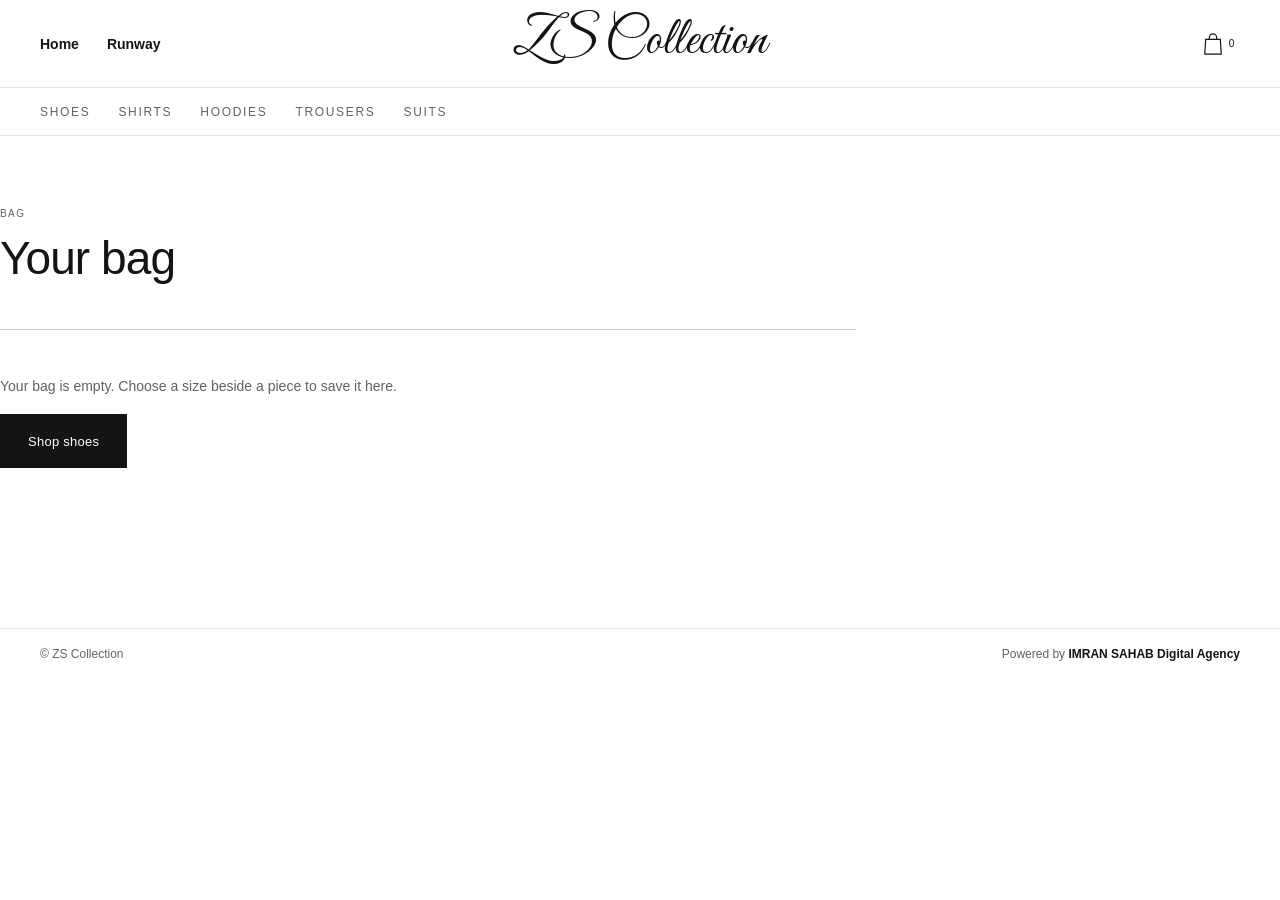
<file: bag.html>
<!doctype html>
<html lang="en">
<head>
<meta charset="utf-8">
<meta name="viewport" content="width=device-width,initial-scale=1">
<meta name="theme-color" content="#ffffff">
<meta name="author" content="IMRAN SAHAB Digital Agency">
<title>Your bag — Runway</title>
<meta name="description" content="Review the pieces you have saved.">
<link rel="preconnect" href="https://fonts.googleapis.com">
<link rel="preconnect" href="https://fonts.gstatic.com" crossorigin>
<link rel="stylesheet" href="https://fonts.googleapis.com/css2?family=Great+Vibes&display=swap">
<link rel="stylesheet" href="site.css">
</head>
<body>
<header class="site-header shopify-section-group-header-group">
<a href="./" class="brand" aria-label="ZS Collection home"><span class="brand-name">ZS Collection</span></a>
<nav aria-label="Main navigation"><a href="./">Home</a><a href="./">Runway</a></nav>
<a id="open-bag" href="bag.html" aria-label="Open bag"><svg width="22" height="24" viewBox="0 0 24 26" fill="none" stroke="currentColor" stroke-width="1.3" aria-hidden="true"><path d="M4 8h16l1 16H3L4 8zM8 8V6a4 4 0 0 1 8 0v2"/></svg><span data-cart-count>0</span></a>
</header>
<nav class="sx-strip shopify-section-group-header-group" aria-label="Shop by piece"><a href="shoes.html">Shoes</a><a href="shirts.html">Shirts</a><a href="hoodies.html">Hoodies</a><a href="trousers.html">Trousers</a><a href="suits.html">Suits</a></nav>
<main class="sx-wrap sx-page" data-bag>
<p class="sx-eyebrow">Bag</p><h1 class="sx-h1">Your bag</h1>
<div class="sx-bag"><div><div class="sx-rows" data-rows></div>
<div class="sx-empty" data-empty hidden><p>Your bag is empty. Choose a size beside a piece to save it here.</p><a class="sx-btn" href="shoes.html">Shop shoes</a></div></div>
<aside class="sx-sum" data-sum hidden><h2>Summary</h2>
<div class="sx-sum__r"><span data-count>0 pieces</span><span data-subtotal>$0.00</span></div>
<div class="sx-sum__r sx-sum__r--t"><span>Subtotal</span><span data-subtotal>$0.00</span></div>
<small>Delivery is confirmed at checkout.</small>
<a class="sx-btn" href="checkout.html">Continue to checkout</a>
<a class="sx-link" href="./">Keep shopping</a></aside></div></main>
<footer class="site-footer"><span>© ZS Collection</span><span>Powered by <strong>IMRAN SAHAB Digital Agency</strong></span></footer>
<div id="bag-status" role="status" aria-live="polite"></div>
<script src="catalog.js"></script>
<script src="site.js"></script>
</body>
</html>
</file>
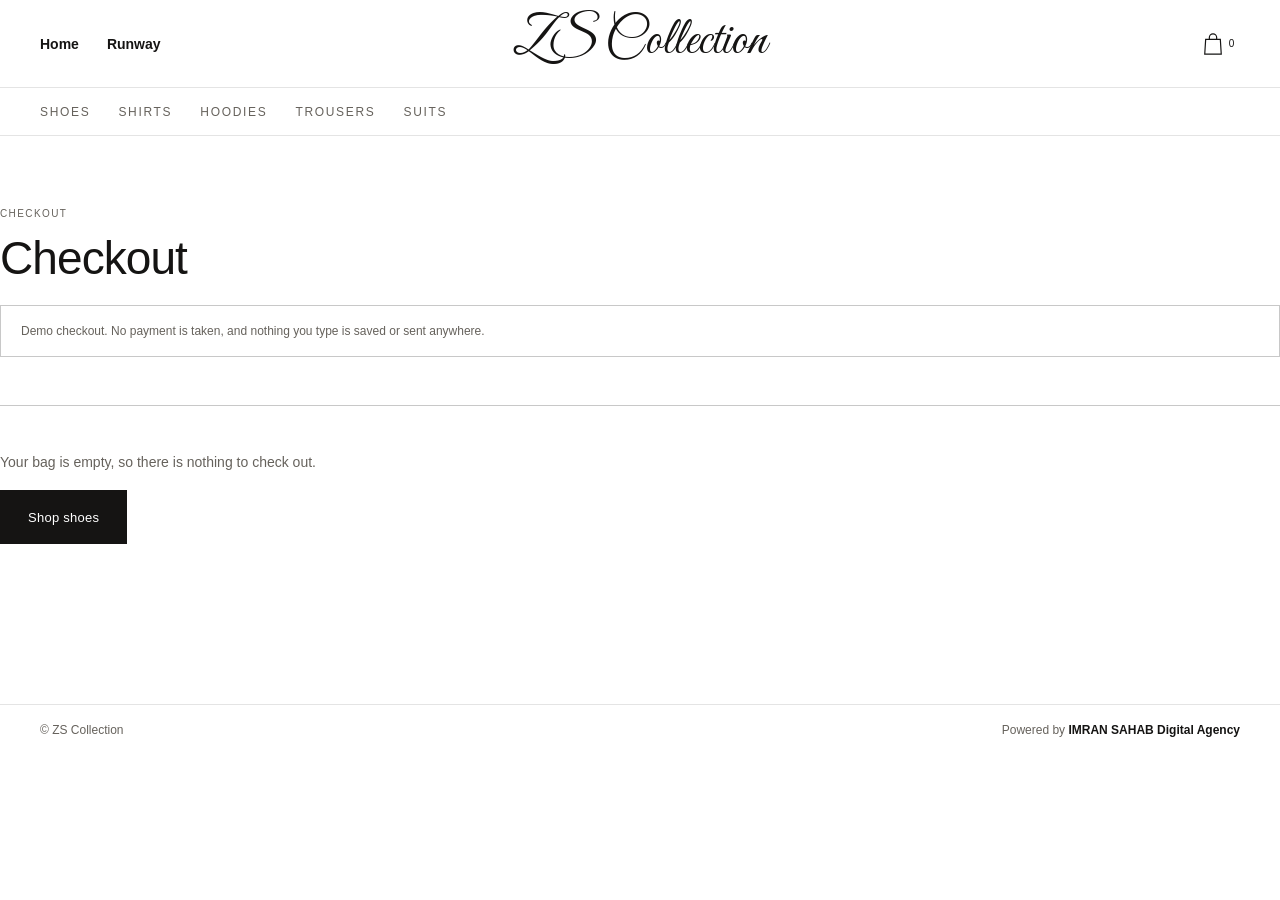
<file: checkout.html>
<!doctype html>
<html lang="en">
<head>
<meta charset="utf-8">
<meta name="viewport" content="width=device-width,initial-scale=1">
<meta name="theme-color" content="#ffffff">
<meta name="author" content="IMRAN SAHAB Digital Agency">
<title>Checkout — Runway</title>
<meta name="description" content="Demo checkout. Nothing is sent or saved.">
<link rel="preconnect" href="https://fonts.googleapis.com">
<link rel="preconnect" href="https://fonts.gstatic.com" crossorigin>
<link rel="stylesheet" href="https://fonts.googleapis.com/css2?family=Great+Vibes&display=swap">
<link rel="stylesheet" href="site.css">
</head>
<body>
<header class="site-header shopify-section-group-header-group">
<a href="./" class="brand" aria-label="ZS Collection home"><span class="brand-name">ZS Collection</span></a>
<nav aria-label="Main navigation"><a href="./">Home</a><a href="./">Runway</a></nav>
<a id="open-bag" href="bag.html" aria-label="Open bag"><svg width="22" height="24" viewBox="0 0 24 26" fill="none" stroke="currentColor" stroke-width="1.3" aria-hidden="true"><path d="M4 8h16l1 16H3L4 8zM8 8V6a4 4 0 0 1 8 0v2"/></svg><span data-cart-count>0</span></a>
</header>
<nav class="sx-strip shopify-section-group-header-group" aria-label="Shop by piece"><a href="shoes.html">Shoes</a><a href="shirts.html">Shirts</a><a href="hoodies.html">Hoodies</a><a href="trousers.html">Trousers</a><a href="suits.html">Suits</a></nav>
<main class="sx-wrap sx-page" data-checkout>
<p class="sx-eyebrow">Checkout</p><h1 class="sx-h1">Checkout</h1>
<p class="sx-note" data-co-note style="margin-top:24px">Demo checkout. No payment is taken, and nothing you type is saved or sent anywhere.</p>
<div class="sx-empty" data-co-empty hidden><p>Your bag is empty, so there is nothing to check out.</p><a class="sx-btn" href="shoes.html">Shop shoes</a></div>
<div class="sx-bag" data-co-main>
<form class="sx-form" id="co-form" data-co-form>
<h2>Delivery</h2>
<div class="sx-field"><label for="co-name">Full name</label><input id="co-name" type="text" autocomplete="name" required></div>
<div class="sx-field"><label for="co-phone">Phone number</label><input id="co-phone" type="tel" autocomplete="tel" required></div>
<div class="sx-field"><label for="co-city">City</label><input id="co-city" type="text" autocomplete="address-level2" required></div>
<div class="sx-field"><label for="co-addr">Delivery address</label><textarea id="co-addr" autocomplete="street-address" required></textarea></div>
<fieldset class="sx-field" style="border:0;padding:0;margin:0"><legend>Payment</legend><label class="sx-pay"><input type="radio" name="pay" checked><strong style="font-weight:500">Cash on delivery</strong><span>Demo only</span></label></fieldset>
</form>
<aside class="sx-sum"><h2>Order summary</h2><div data-lines style="display:flex;flex-direction:column;gap:12px"></div>
<div class="sx-sum__r sx-sum__r--t"><span>Subtotal</span><span data-subtotal>$0.00</span></div>
<button class="sx-btn" type="submit" form="co-form">Place demo order</button>
<a class="sx-link" href="bag.html">Back to bag</a></aside></div>
<div class="sx-done" data-done hidden><p class="sx-eyebrow">Demo order placed</p><h2 class="sx-h2">Thank you.</h2><p class="sx-ref" data-ref></p>
<p class="sx-lede">This was a demo, so no order was created and nothing was saved or sent. In a live store, this is where the customer would see their confirmation.</p>
<div data-done-lines style="display:flex;flex-direction:column;gap:12px;width:100%"></div><div class="sx-sum__r sx-sum__r--t"><span>Total</span><span data-done-total>$0.00</span></div>
<a class="sx-btn" href="./">Back to home</a></div></main>
<footer class="site-footer"><span>© ZS Collection</span><span>Powered by <strong>IMRAN SAHAB Digital Agency</strong></span></footer>
<div id="bag-status" role="status" aria-live="polite"></div>
<script src="catalog.js"></script>
<script src="site.js"></script>
</body>
</html>
</file>
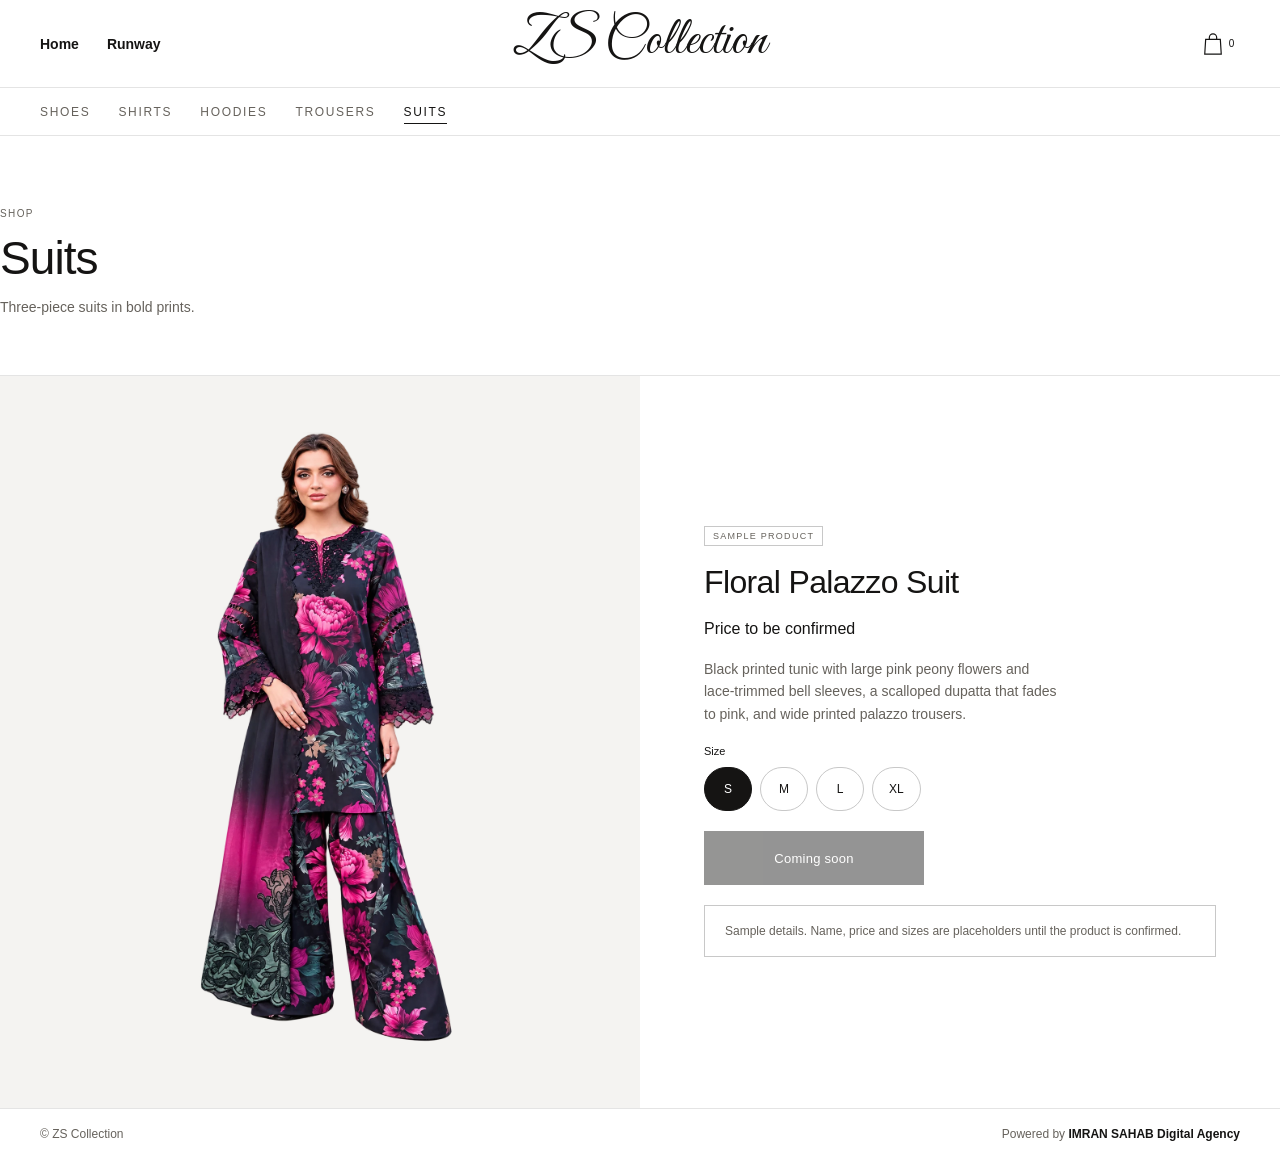
<file: suits.html>
<!doctype html>
<html lang="en">
<head>
<meta charset="utf-8">
<meta name="viewport" content="width=device-width,initial-scale=1">
<meta name="theme-color" content="#ffffff">
<meta name="author" content="IMRAN SAHAB Digital Agency">
<title>Suits — Runway</title>
<meta name="description" content="Three-piece suits in bold prints.">
<link rel="preconnect" href="https://fonts.googleapis.com">
<link rel="preconnect" href="https://fonts.gstatic.com" crossorigin>
<link rel="stylesheet" href="https://fonts.googleapis.com/css2?family=Great+Vibes&display=swap">
<link rel="stylesheet" href="site.css">
</head>
<body>
<header class="site-header shopify-section-group-header-group">
<a href="./" class="brand" aria-label="ZS Collection home"><span class="brand-name">ZS Collection</span></a>
<nav aria-label="Main navigation"><a href="./">Home</a><a href="./">Runway</a></nav>
<a id="open-bag" href="bag.html" aria-label="Open bag"><svg width="22" height="24" viewBox="0 0 24 26" fill="none" stroke="currentColor" stroke-width="1.3" aria-hidden="true"><path d="M4 8h16l1 16H3L4 8zM8 8V6a4 4 0 0 1 8 0v2"/></svg><span data-cart-count>0</span></a>
</header>
<nav class="sx-strip shopify-section-group-header-group" aria-label="Shop by piece"><a href="shoes.html">Shoes</a><a href="shirts.html">Shirts</a><a href="hoodies.html">Hoodies</a><a href="trousers.html">Trousers</a><a href="suits.html" aria-current="page">Suits</a></nav>
<main><div class="sx-wrap sx-cat"><p class="sx-eyebrow">Shop</p><h1 class="sx-h1">Suits</h1><p class="sx-lede">Three-piece suits in bold prints.</p></div>
<article class="sx-prod" id="floral-palazzo-suit"><div class="sx-prod__media"><img src="images/floral-palazzo-suit.webp" alt="Floral Palazzo Suit" width="1024" height="1536" loading="eager" decoding="async"></div>
<div class="sx-prod__info"><span class="sx-tag">Sample product</span><h2>Floral Palazzo Suit</h2><p class="sx-price">Price to be confirmed</p>
<p class="sx-desc">Black printed tunic with large pink peony flowers and lace-trimmed bell sleeves, a scalloped dupatta that fades to pink, and wide printed palazzo trousers.</p>
<fieldset class="sx-size"><legend>Size</legend><div class="sx-pills"><label class="sx-pill"><input type="radio" name="size-suit" value="S" checked><span>S</span></label><label class="sx-pill"><input type="radio" name="size-suit" value="M"><span>M</span></label><label class="sx-pill"><input type="radio" name="size-suit" value="L"><span>L</span></label><label class="sx-pill"><input type="radio" name="size-suit" value="XL"><span>XL</span></label></div></fieldset>
<div class="sx-actions"><button class="sx-btn" type="button" disabled>Coming soon</button></div>
<p class="sx-note" style="margin:0">Sample details. Name, price and sizes are placeholders until the product is confirmed.</p></div></article></main>
<footer class="site-footer"><span>© ZS Collection</span><span>Powered by <strong>IMRAN SAHAB Digital Agency</strong></span></footer>
<div id="bag-status" role="status" aria-live="polite"></div>
<script src="catalog.js"></script>
<script src="site.js"></script>
</body>
</html>
</file>
<file: site.css>
/* Shared styles for the Runway shop pages. Matches the home page: Helvetica, white, #151413, hairlines, square corners. */
:root{color-scheme:light;--sx-ink:#151413;--sx-muted:#66625c;--sx-line:#c8c8c8;--sx-ground:#f4f3f1;--sx-ease:cubic-bezier(.16,1,.3,1)}
*{box-sizing:border-box}
html,body{margin:0;padding:0;max-width:100%;font-family:Helvetica,Arial,sans-serif;color:#151413;background:#fff}
body{overflow-x:hidden}
button,input,select{font:inherit}
a{color:inherit;text-decoration:none}
button{color:inherit}
button,a{-webkit-tap-highlight-color:transparent}
button:focus-visible,a:focus-visible{outline:2px solid #151413;outline-offset:4px}
[hidden]{display:none!important}
.site-header{height:88px;padding:0 40px;display:flex;align-items:center;gap:32px;border-bottom:1px solid #e4e4e4;background:#fff;position:relative;z-index:50}
.brand{margin-right:auto;display:inline-flex}
.brand img{display:block;width:68px;height:24px;object-fit:contain}
.site-header nav{display:flex;gap:28px;font-size:14px;font-weight:600;font-family:Inter,Helvetica,Arial,sans-serif}
.site-header nav a{padding:12px 0}
.site-header nav a:hover,.site-header nav a[aria-current="page"]{text-decoration:underline;text-underline-offset:4px}
#open-bag{display:flex;align-items:center;justify-content:center;gap:5px;background:none;border:0;min-width:44px;min-height:44px;cursor:pointer}
#open-bag svg{width:22px;height:24px;fill:none;stroke:currentColor;stroke-width:1.3}
#open-bag span{font-size:10px}
.sx-strip{display:flex;gap:28px;align-items:center;padding:0 40px;height:48px;border-bottom:1px solid #e4e4e4;background:#fff;font-size:12px;letter-spacing:.14em;text-transform:uppercase;overflow-x:auto;scrollbar-width:none;white-space:nowrap}
.sx-strip::-webkit-scrollbar{display:none}
.sx-strip a{display:inline-flex;align-items:center;min-height:44px;color:#66625c;background:linear-gradient(currentColor,currentColor) 0 78%/0 1px no-repeat;transition:background-size .7s var(--sx-ease),color .3s}
.sx-strip a:hover,.sx-strip a[aria-current="page"]{color:#151413;background-size:100% 1px}
.site-footer{display:flex;justify-content:space-between;align-items:center;gap:16px;padding:18px 40px;border-top:1px solid #e4e4e4;background:#fff;font-size:12px;color:#66625c}
.site-footer a{color:inherit}
.site-footer strong{font-weight:600;color:#151413}
.site-footer>span:last-child{margin-left:auto;text-align:right}

/* shared blocks */
.sx-wrap{max-width:1280px;margin:0 auto;padding:0 40px}
.sx-eyebrow{margin:0;font-size:10px;letter-spacing:.14em;text-transform:uppercase;color:#66625c}
.sx-h1{margin:0;font-size:46px;font-weight:400;line-height:1;letter-spacing:-.02em}
.sx-h2{margin:0;font-size:32px;font-weight:400;line-height:1.05;letter-spacing:-.02em}
.sx-lede{margin:0;font-size:14px;line-height:1.55;color:#66625c;max-width:52ch}
.sx-btn{position:relative;overflow:hidden;display:inline-flex;align-items:center;justify-content:center;gap:12px;min-height:54px;padding:0 28px;border:0;border-radius:0;background:#151413;color:#fff;font-size:13px;font-weight:500;letter-spacing:.02em;cursor:pointer;transition:transform .6s var(--sx-ease),box-shadow .6s var(--sx-ease),background .45s}
.sx-btn::before{content:"";position:absolute;top:0;bottom:0;left:0;width:60%;background:linear-gradient(100deg,transparent,rgb(255 255 255/.26) 50%,transparent);transform:translateX(-140%) skewX(-18deg);pointer-events:none}
.sx-btn:hover{transform:translateY(-2px);box-shadow:0 18px 34px -22px rgb(21 20 19/.8)}
.sx-btn:hover::before{transform:translateX(260%) skewX(-18deg);transition:transform 1.1s var(--sx-ease)}
.sx-btn:active{transform:scale(.985)}
.sx-btn:disabled{opacity:.45;cursor:default;transform:none;box-shadow:none}
.sx-btn--line{background:transparent;color:#151413;border:1px solid #151413}
.sx-btn--line:hover{background:#151413;color:#fff}
.sx-link{font-size:12px;text-decoration:underline;text-underline-offset:3px;color:#151413}

/* home blocks */
.sx-block{padding:112px 0;border-top:1px solid #e4e4e4}
.sx-block__head{display:flex;justify-content:space-between;align-items:flex-end;gap:24px;margin-bottom:48px}
.sx-feat{display:grid;grid-template-columns:repeat(4,minmax(0,1fr));gap:24px}
.sx-card{display:flex;flex-direction:column;gap:16px;transition:transform .6s var(--sx-ease)}
.sx-card:hover{transform:translateY(-2px)}
.sx-card__img{display:grid;place-items:center;aspect-ratio:4/5;overflow:hidden;background:#f4f3f1}
.sx-card__img img{width:78%;height:78%;object-fit:contain;transition:transform 1.4s var(--sx-ease)}
.sx-card:hover .sx-card__img img{transform:scale(1.03)}
.sx-card__img--crop img{width:100%;height:100%;object-fit:cover}
.sx-card h3{margin:0;font-size:14px;font-weight:500}
.sx-card p{margin:0;font-size:12px;line-height:1.5;color:#66625c}
.sx-card__row{display:flex;justify-content:space-between;gap:12px;align-items:baseline}
.sx-card__price{font-size:12px;white-space:nowrap}
.sx-story{display:grid;grid-template-columns:minmax(0,1fr) minmax(0,1fr);min-height:640px;background:#f4f3f1}
.sx-story__img{position:relative;overflow:hidden;background:#f4f3f1}
.sx-story__img img{position:absolute;inset:0;width:100%;height:100%;object-fit:contain;object-position:50% 100%;padding:48px 0 0}
.sx-story__copy{display:flex;flex-direction:column;justify-content:center;gap:24px;padding:72px 64px;background:#fff}
.sx-story__copy .sx-btn{align-self:flex-start}
.sx-block--flush{padding:0}
.sx-tiles{display:grid;grid-template-columns:repeat(4,minmax(0,1fr));gap:24px}
.sx-tile{display:flex;flex-direction:column;gap:14px}
.sx-tile .sx-card__img{transition:transform .6s var(--sx-ease)}
.sx-tile:hover .sx-card__img{transform:translateY(-2px)}
.sx-tile:hover .sx-card__img img{transform:scale(1.03)}
.sx-tile__label{display:flex;justify-content:space-between;align-items:baseline;font-size:14px;font-weight:500}
.sx-tile__label span{font-size:10px;letter-spacing:.14em;text-transform:uppercase;color:#66625c;font-weight:400}

/* category pages */
.sx-cat{padding:72px 0 56px;display:flex;flex-direction:column;gap:16px}
.sx-prod{display:grid;grid-template-columns:minmax(0,1fr) minmax(0,1fr);border-top:1px solid #e4e4e4;min-height:720px}
.sx-prod--rev .sx-prod__media{order:2}
.sx-prod__media{display:grid;place-items:center;background:#f4f3f1;padding:56px}
.sx-prod__media img{width:min(100%,440px);height:auto;max-height:620px;object-fit:contain}
.sx-prod__info{display:flex;flex-direction:column;justify-content:center;gap:20px;padding:64px;max-width:640px}
.sx-prod__info h2{margin:0;font-size:32px;font-weight:400;letter-spacing:-.02em;line-height:1.05}
.sx-price{margin:0;font-size:16px}
.sx-desc{margin:0;font-size:14px;line-height:1.6;color:#66625c;max-width:46ch}
.sx-size{border:0;margin:0;padding:0}
.sx-size legend{padding:0;margin-bottom:10px;font-size:11px}
.sx-pills{display:flex;flex-wrap:wrap;gap:8px}
.sx-pill{position:relative;display:inline-flex}
.sx-pill input{position:absolute;inset:0;width:100%;height:100%;opacity:0;margin:0;cursor:pointer;z-index:1}
.sx-pill span{display:inline-flex;align-items:center;justify-content:center;min-width:48px;min-height:44px;padding:0 16px;border-radius:30px;border:1px solid #c8c8c8;font-size:12px;transition:background .3s,color .3s,border-color .3s,transform .45s cubic-bezier(.34,1.56,.64,1)}
.sx-pill:hover span{border-color:#151413}
.sx-pill input:checked+span{background:#151413;color:#fff;border-color:#151413}
.sx-pill:active span{transform:scale(.94)}
.sx-pill input:focus-visible+span{outline:2px solid #151413;outline-offset:2px}
.sx-actions{display:flex;flex-wrap:wrap;gap:20px;align-items:center}
.sx-actions .sx-btn{min-width:220px}
.sx-seen{display:flex;flex-direction:column;border-top:1px solid #c8c8c8;margin-top:8px}
.sx-seen__t{margin:16px 0 4px}
.sx-seen a{display:grid;grid-template-columns:44px 1fr auto;gap:16px;align-items:center;padding:10px 0;border-bottom:1px solid #e4e4e4;font-size:13px}
.sx-seen img{width:44px;height:60px;object-fit:cover;object-position:50% 12%;background:#f4f3f1}
.sx-seen span{font-size:10px;letter-spacing:.14em;text-transform:uppercase;color:#66625c}
.sx-seen a:hover{background:#faf9f8}
.sx-note{margin:0 0 48px;padding:16px 20px;border:1px solid #c8c8c8;font-size:12px;line-height:1.5;color:#66625c}
.sx-grid{display:grid;grid-template-columns:repeat(3,minmax(0,1fr));gap:40px 24px;padding-bottom:112px}
.sx-grid .sx-btn{min-height:46px;font-size:11px;margin-top:6px;width:100%}

/* bag + checkout */
.sx-page{padding:72px 0 112px}
.sx-bag{display:grid;grid-template-columns:minmax(0,1fr) 360px;gap:64px;margin-top:48px;align-items:start}
.sx-rows{display:flex;flex-direction:column;border-top:1px solid #c8c8c8}
.sx-row{display:grid;grid-template-columns:92px minmax(0,1fr) auto;gap:24px;align-items:center;padding:20px 0;border-bottom:1px solid #c8c8c8}
.sx-row__img{display:grid;place-items:center;aspect-ratio:4/5;background:#f4f3f1;overflow:hidden}
.sx-row__img img{width:84%;height:84%;object-fit:contain}
.sx-row h3{margin:0 0 6px;font-size:14px;font-weight:500}
.sx-row p{margin:0;font-size:12px;color:#66625c;line-height:1.5}
.sx-row__end{display:flex;flex-direction:column;align-items:flex-end;gap:10px}
.sx-qty{display:inline-flex;align-items:center;border:1px solid #c8c8c8}
.sx-qty button{width:44px;height:44px;border:0;background:none;font-size:18px;cursor:pointer;transition:background .3s}
.sx-qty button:hover{background:#f4f3f1}
.sx-qty output{min-width:28px;text-align:center;font-size:13px}
.sx-rm{border:0;background:none;padding:12px 0;font-size:12px;text-decoration:underline;text-underline-offset:3px;cursor:pointer}
.sx-sum{border:1px solid #c8c8c8;padding:28px;display:flex;flex-direction:column;gap:16px;position:sticky;top:24px}
.sx-sum h2{margin:0;font-size:18px;font-weight:400}
.sx-sum__r{display:flex;justify-content:space-between;font-size:13px}
.sx-sum__r--t{border-top:1px solid #c8c8c8;padding-top:16px;font-size:16px}
.sx-sum small{font-size:11px;line-height:1.5;color:#66625c}
.sx-sum .sx-btn{width:100%}
.sx-empty{padding:48px 0;display:flex;flex-direction:column;gap:20px;align-items:flex-start;border-top:1px solid #c8c8c8}
.sx-empty p{margin:0;font-size:14px;color:#66625c}
.sx-steps{list-style:none;margin:0;padding:0;display:flex;flex-direction:column;border-top:1px solid #c8c8c8}
.sx-steps li{display:grid;grid-template-columns:32px 1fr;gap:16px;padding:20px 0;border-bottom:1px solid #c8c8c8;font-size:14px;line-height:1.5}
.sx-steps b{display:grid;place-items:center;width:24px;height:24px;border-radius:50%;background:#151413;color:#fff;font-size:11px;font-weight:600}
.sx-steps li span{color:#66625c;font-size:12px;display:block;margin-top:4px}
.sx-steps li.is-here b{box-shadow:0 0 0 5px rgb(21 20 19/.12)}
#bag-status{position:fixed;bottom:24px;left:50%;transform:translateX(-50%);background:#151413;color:#fff;padding:12px 20px;font-size:12px;z-index:2147483002;opacity:0;transition:opacity .25s;pointer-events:none}
#bag-status.is-on{opacity:1}

@media (max-width:1099px){.sx-feat,.sx-tiles{grid-template-columns:repeat(2,minmax(0,1fr))}.sx-grid{grid-template-columns:repeat(2,minmax(0,1fr))}.sx-bag{grid-template-columns:1fr;gap:40px}.sx-sum{position:static}.sx-prod__info{padding:48px 40px}}
@media (max-width:749px){
.site-header{height:68px;padding:0 20px;gap:18px}
.brand img{width:48px;height:17px}
.site-header nav{gap:14px;font-size:11px}
.site-header nav a{padding:15px 0}
#open-bag{margin-left:8px}
.sx-strip{padding:0 20px;gap:24px}
.site-footer{padding:16px 20px}
.sx-wrap{padding:0 20px}
.sx-h1{font-size:min(36px,10vw)}.sx-h2{font-size:26px}
.sx-block{padding:64px 0}
.sx-block__head{flex-direction:column;align-items:flex-start;gap:12px;margin-bottom:32px}
.sx-feat,.sx-tiles{grid-template-columns:repeat(2,minmax(0,1fr));gap:24px 14px}
.sx-story{grid-template-columns:1fr;min-height:0}
.sx-story__img{height:460px}
.sx-story__copy{padding:40px 20px 56px}
.sx-cat{padding:40px 0 32px}
.sx-prod{grid-template-columns:1fr;min-height:0}
.sx-prod--rev .sx-prod__media{order:0}
.sx-prod__media{padding:32px 20px}
.sx-prod__media img{max-height:420px}
.sx-prod__info{padding:32px 20px 48px;max-width:none}
.sx-actions .sx-btn{width:100%}
.sx-grid{grid-template-columns:repeat(2,minmax(0,1fr));gap:32px 14px;padding-bottom:64px}
.sx-page{padding:40px 0 64px}
.sx-row{grid-template-columns:72px minmax(0,1fr);gap:16px}
.sx-row__end{grid-column:1/-1;flex-direction:row;justify-content:space-between;align-items:center}
}
@media (prefers-reduced-motion:reduce){.sx-btn,.sx-btn::before,.sx-card,.sx-card__img img,.sx-strip a,.sx-pill span,#bag-status{transition:none!important}}
.sx-legs img{object-position:50% 100%;transform:scale(1.5);transform-origin:50% 100%}
.sx-card:hover .sx-legs img{transform:scale(1.5)}
.sx-tag{display:inline-block;align-self:flex-start;padding:4px 8px;border:1px solid #c8c8c8;font-size:9px;letter-spacing:.14em;text-transform:uppercase;color:#66625c}
.sx-page .sx-eyebrow{margin-bottom:16px}

.sx-form{display:flex;flex-direction:column;gap:20px;border-top:1px solid #c8c8c8;padding-top:24px}
.sx-form h2{margin:0;font-size:18px;font-weight:400}
.sx-field label,.sx-field legend{display:block;font-size:11px;margin-bottom:8px;padding:0}
.sx-field input[type=text],.sx-field input[type=tel],.sx-field textarea{width:100%;min-height:48px;padding:12px 14px;border:1px solid #c8c8c8;border-radius:0;background:#fff;color:#151413;font-size:14px;transition:border-color .3s}
.sx-field textarea{min-height:96px;resize:vertical}
.sx-field input:hover,.sx-field textarea:hover{border-color:#151413}
.sx-field input:focus-visible,.sx-field textarea:focus-visible{outline:2px solid #151413;outline-offset:2px}
.sx-pay{display:flex;align-items:center;gap:12px;padding:16px;border:1px solid #151413;font-size:14px}
.sx-pay input{accent-color:#151413;width:18px;height:18px;margin:0}
.sx-pay span{margin-left:auto;font-size:11px;color:#66625c}
.sx-done{display:flex;flex-direction:column;gap:20px;align-items:flex-start;max-width:560px;margin-top:24px;padding-top:24px;border-top:1px solid #c8c8c8}
.sx-done .sx-sum__r{width:100%}
.sx-ref{font-size:25px;letter-spacing:.02em}

.sx-prod__media--photo{position:relative;padding:0;background:#000;min-height:760px}
.sx-prod__media--photo img{position:absolute;inset:0;width:100%;height:100%;max-height:none;object-fit:contain;object-position:50% 50%}
.sx-tiles .sx-tile:last-child:nth-child(odd){grid-column:1/-1}
@media (min-width:1100px){.sx-tiles{grid-template-columns:repeat(5,minmax(0,1fr))}.sx-tiles .sx-tile:last-child:nth-child(odd){grid-column:auto}}
@media (max-width:749px){.sx-prod__media--photo{min-height:520px}}
.rw__add:disabled{opacity:.35;cursor:default}
.rw__add:disabled::before{display:none}

.brand-name{font-size:22px;font-weight:600;letter-spacing:.02em;line-height:1;white-space:nowrap}
@media (max-width:749px){.brand-name{font-size:16px}}

.brand-name{font-family:Fraunces,"Abril Fatface",Georgia,"Times New Roman",serif;font-weight:900;font-size:28px;letter-spacing:-.01em;font-variation-settings:"SOFT" 100,"WONK" 1}
@media (max-width:749px){.brand-name{font-size:21px}}

/* centred script wordmark */
.site-header nav{margin-right:auto}
.brand{margin-right:0;position:absolute;left:50%;top:50%;transform:translate(-50%,-50%);z-index:1}
.brand-name{font-family:"Great Vibes","Pinyon Script",cursive;font-weight:400;font-size:52px;letter-spacing:0;line-height:1;font-variation-settings:normal;padding:6px 0 10px}
@media (max-width:749px){.brand-name{font-size:34px;padding:2px 0 6px}}
@media (max-width:749px){.site-header nav{display:none}#open-bag{margin-left:auto}}
</file>
